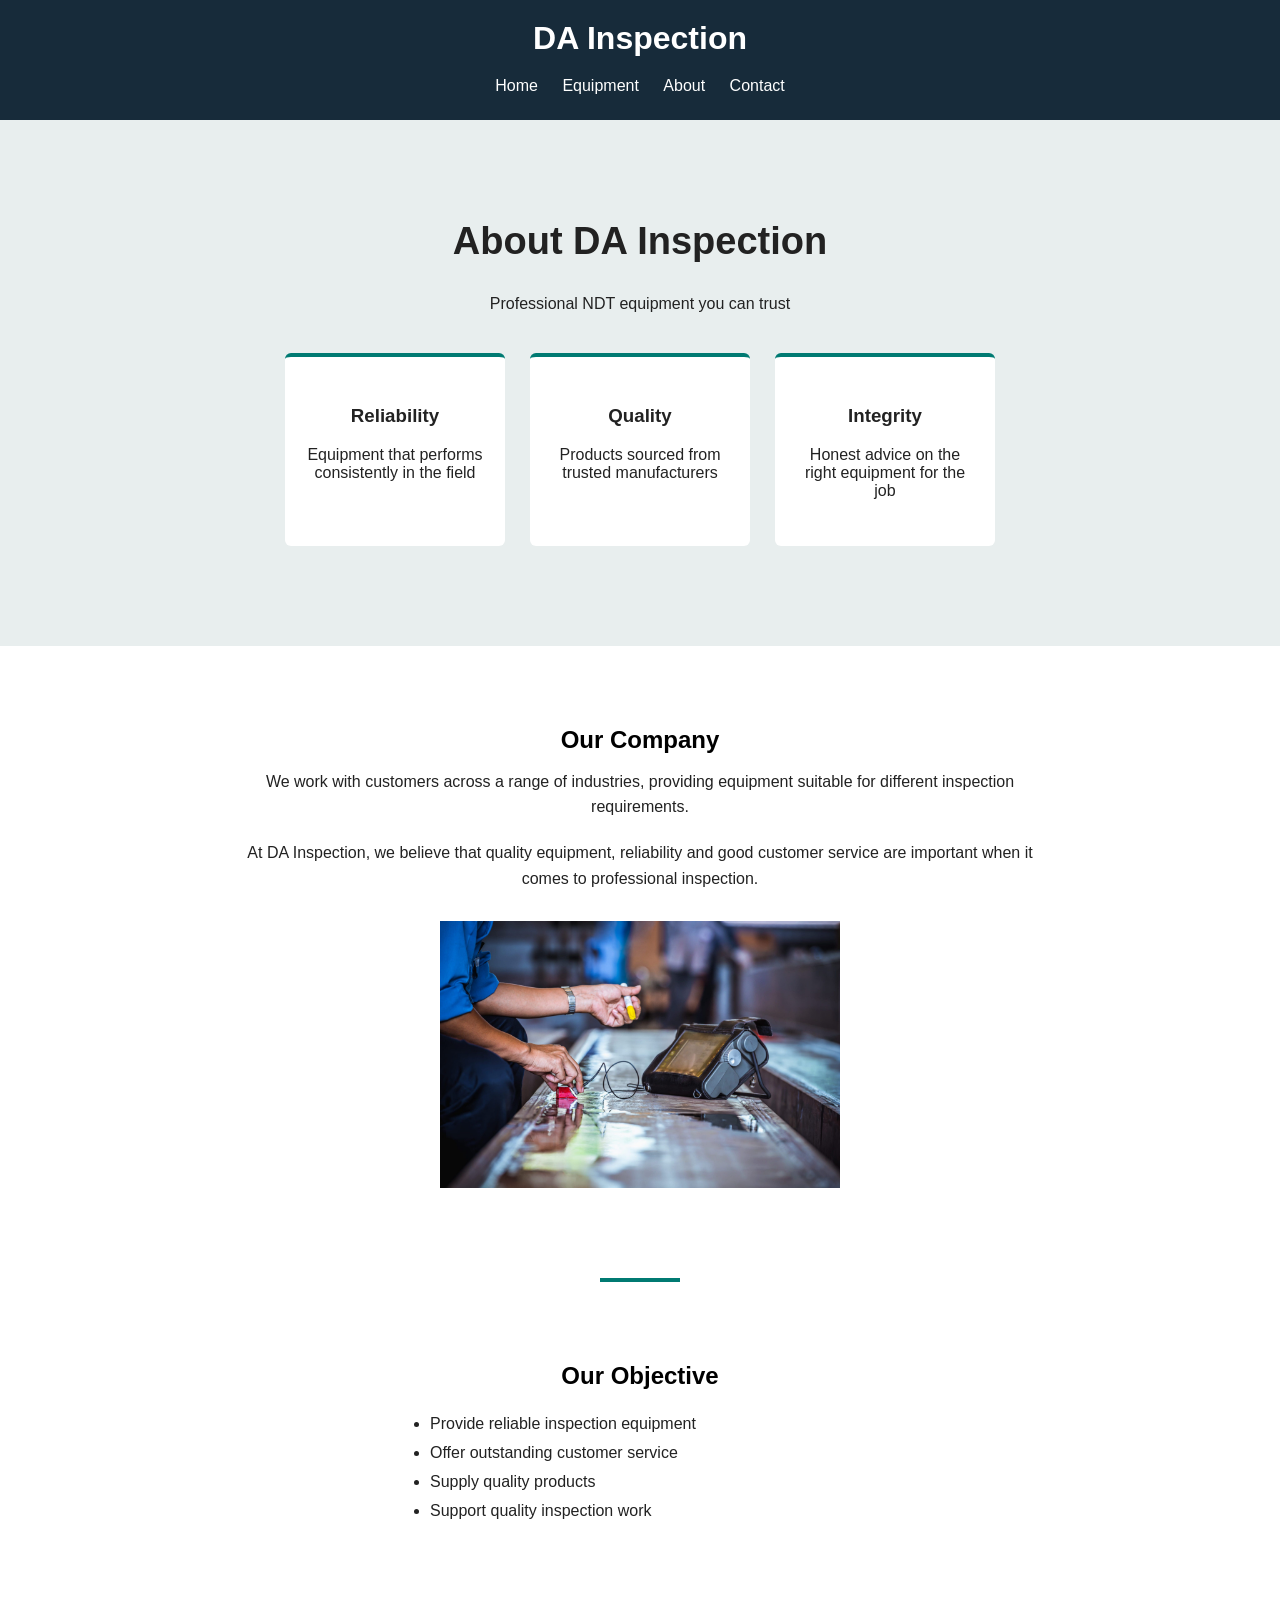
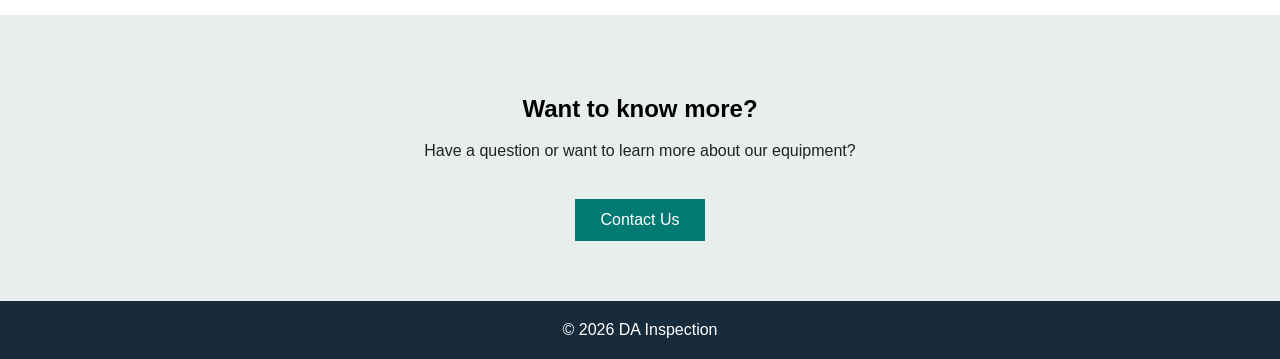
<file: about.html>
<!DOCTYPE html>
<html lang="en">

<head>
    <meta charset="UTF-8">
    <meta name="viewport" content="width=device-width, initial-scale=1">
    <title>About | DA Inspection</title>
    <link rel="stylesheet" href="style.css">
</head>

<body>

    <header>
        <h1>DA Inspection</h1>

        <nav>
            <a href="index.php">Home</a>
            <a href="equipment.php">Equipment</a>
            <a href="about.html">About</a>
            <a href="contact.html">Contact</a>
        </nav>
    </header>

    <section class="hero">
        <h2>About DA Inspection</h2>

        <p>Professional NDT equipment you can trust</p>

        <div class="about-values">
            <div class="value">
                <h3>Reliability</h3>
                <p>Equipment that performs consistently in the field</p>
            </div>
            <div class="value">
                <h3>Quality</h3>
                <p>Products sourced from trusted manufacturers</p>
            </div>
            <div class="value">
                <h3>Integrity</h3>
                <p>Honest advice on the right equipment for the job</p>
            </div>
        </div>
    </section>

    <main class="about">

        <section class="about-section">
            <h2>Our Company</h2>

            <p>
                We work with customers across a range of industries, providing
                equipment suitable for different inspection requirements.
            </p>

            <p>
                At DA Inspection, we believe that quality equipment, reliability
                and good customer service are important when it comes to
                professional inspection.
            </p>

            <img src="Images/our-company.jpg" alt="Our company">
        </section>

        <hr class="divider">

        <section class="about-section">
            <h2>Our Objective</h2>

            <ul>
                <li>Provide reliable inspection equipment</li>
                <li>Offer outstanding customer service</li>
                <li>Supply quality products</li>
                <li>Support quality inspection work</li>
            </ul>
        </section>

        <section class="about-cta">
            <h2>Want to know more?</h2>

            <p>Have a question or want to learn more about our equipment?</p>

            <a href="contact.html" class="cta-button">Contact Us</a>
        </section>

    </main>

    <footer>
        <p>&copy; 2026 DA Inspection</p>
    </footer>

</body>

</html>
</file>
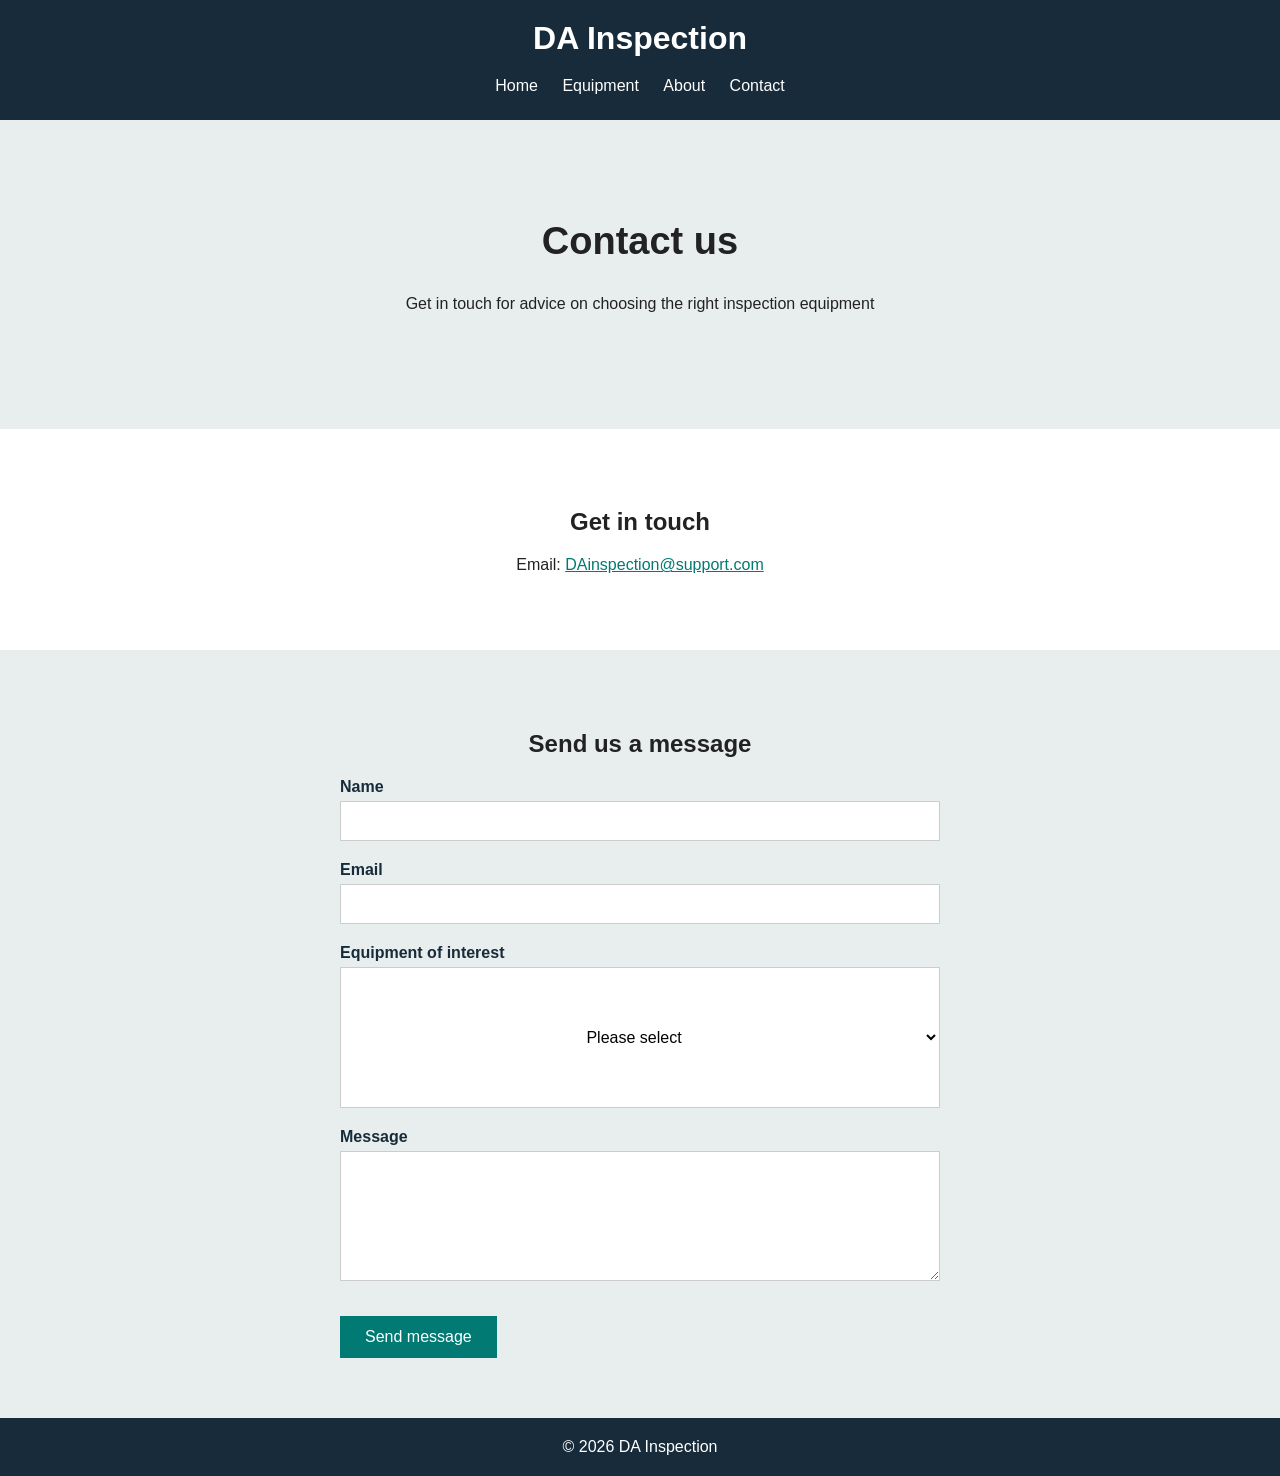
<file: contact.html>
<!DOCTYPE html>
<html lang="en">

<head>
    <meta charset="UTF-8">
    <meta name="viewport" content="width=device-width, initial-scale=1">
    <title>Contact | DA Inspection</title>
    <link rel="stylesheet" href="style.css">
</head>

<body>

    <header>
        <h1>DA Inspection</h1>

        <nav>
            <a href="index.php">Home</a>
            <a href="equipment.php">Equipment</a>
            <a href="about.html">About</a>
            <a href="contact.html">Contact</a>
        </nav>

</header>

<section class="hero">
    <h2>Contact us</h2>
    
    <p>Get in touch for advice on choosing the right inspection equipment</p>
</section>

<main class="contact">

    <section class="contact-details">
        <h2>Get in touch</h2>

        <p>
            Email:
            <a href="mailto:DAinspection@support.com">DAinspection@support.com</a>
        </p>
    </section>

<section class="contact-form-section">
    <h2>Send us a message</h2>

    <form class="contact-form">
        <label for="Name">Name</label>
    <input type="Text" name="Name" id="Name" required>

    <label for="Email">Email</label>
    <input type="Email" name="Email" id="Email" required>

    <label for="equipment">Equipment of interest</label>
    <select name="equipment" id="equipment">
    <option value="">Please select</option>
    <option value="ultrasonic">Ultrasonic</option>
    <option value="Magnetic Particle Testing">Magnetic Particle Testing</option>
    <option value="Eddy-current Testing">Eddy-current</option>
    <option value="Radiography">Radiography</option>
    <option value="Dye Penetrant">Dye Penetrant</option>
    <option value="other">Other</option>
    </select>

    <label for="message">Message</label>
    <textarea name="message" id="message" rows="6" required></textarea>

    <button type="submit" class="button">Send message</button>
    </form>
</section>

</main>

<footer>
    <p>&copy; 2026 DA Inspection</p>
</footer>

</body>

</html>
</file>
<file: style.css>
* {
    box-sizing: border-box;
}

body {
    margin: 0;
    font-family: Arial, sans-serif;
    color: #222;
}

img {
    max-width: 100%;
}

header {
    background-color: #172b3a;
    color: white;
    padding: 20px;
    text-align: center;
}

header h1 {
    margin: 0 0 15px 0;
}

nav a {
    display: inline-block;
    color: white;
    text-decoration: none;
    margin: 0 10px;
    padding: 5px 0;
}

nav a:hover,
nav a:focus-visible {
    color: #8fd8d2;
    text-decoration: underline;
}

nav a:focus-visible {
    outline: 2px solid white;
    outline-offset: 3px;
}

.hero {
    background-color: #e8eeee;
    text-align: center;
    padding: 100px 20px;
}

.hero h2 {
    font-size: 38px;
    margin-top: 0;
}

.button,
.cta-button {
    display: inline-block;
    background-color: #007a72;
    color: white;
    padding: 12px 25px;
    text-decoration: none;
    margin-top: 15px;
}

.button:hover,
.button:focus-visible,
.cta-button:hover,
.cta-button:focus-visible {
    background-color: #005f59;
}

.button:focus-visible,
.cta-button:focus-visible,
.product a:focus-visible {
    outline: 3px solid #172b3a;
    outline-offset: 3px;
}

#equipment {
    padding: 60px 20px;
    text-align: center;
}

.products {
    display: flex;
    flex-wrap: wrap;
    justify-content: center;
    gap: 25px;
}

.product {
    width: 280px;
    border: 1px solid #ddd;
    padding: 20px;
    background-color: white;
}

.product h3 {
    color: #172b3a;
}

.product a {
    color: #007a72;
    text-decoration: none;
}

.product a:hover {
    text-decoration: underline;
}

.product img {
    width: 100%;
    height: 180px;
    object-fit: contain;
}

.equipment {
    display: grid;
    grid-template-columns: repeat(3, 1fr);
    gap: 20px;
    max-width: 1100px;
    margin: 0 auto;
    padding: 60px 20px;
    text-align: center;
}

.equipment h2,
.equipment-intro {
    grid-column: 1 / -1;
}

.equipment h2 {
    margin-bottom: 0;
}

.equipment-intro {
    margin-top: 0;
}

.equipment .product {
    width: auto;
}

#contact {
    padding: 60px 20px;
    text-align: center;
}

.about {
    background-color: white;
    text-align: center;
}

.about-section,
.about-cta {
    padding: 60px 20px;
}

.about-cta {
    background-color: #e8eeee;
}

.about h2 {
    color: #000000;
    margin-bottom: 15px;
}

.about p {
    max-width: 800px;
    margin: 0 auto 20px auto;
    line-height: 1.6;
}

.about ul {
    max-width: 500px;
    margin: 20px auto 30px auto;
    text-align: left;
    line-height: 1.8;
}

.about img {
    display: block;
    width: 100%;
    max-width: 400px;
    height: auto;
    margin: 30px auto;
}

.divider{

    border: none;
    height: 4px;
    width: 80px;
    background-color: #007a72;
    margin: 0 auto;
}

.about-values {
    display: flex;
    flex-wrap: wrap;
    justify-content: center;
    gap: 25px;
    margin-top: 40px;
}

.value {
    background-color: white;
    width: 220px;
    padding: 30px 20px;
    border-radius: 6px;
    border-top: 4px solid #007a72;
}

.value strong {
    display: block;
    color: #172b3a;
    font-size: 24px;
}

footer {
    background-color: #172b3a;
    color: white;
    text-align: center;
    padding: 20px;
}

footer p {
    margin: 0;
}

@media (max-width: 900px) {
    .equipment {
        grid-template-columns: repeat(2, 1fr);
    }
}

@media (max-width: 600px) {
    .hero {
        padding: 60px 20px;
    }

    .hero h2 {
        font-size: 28px;
    }

    nav a {
        margin: 0 6px;
    }

    .equipment {
        grid-template-columns: 1fr;
    }

    .product,
    .value {
        width: 100%;
    }
}

.contact{
    text-align: center;
}

.contact-details,
.contact-form-section{
    padding: 60px 20px;
}

.contact-form-section{
    background-color: #e8eeee;
}

.contact-details a {
    color: #007a72;
}

.contact-form {
    max-width: 600px;
    margin: 0 auto;
    text-align: left;
}

.contact-form label{
    display: block;
    font-weight: bold;
    color: #172b3a;
    margin-bottom: 5px;
}

.contact-form input,
.contact-form select,
.contact-form textarea{
    display: block;
    width: 100%;
    padding: 10px;
    margin-bottom: 20px;
    border: 1px solid #ccc;
    background-color: white;
    font-family: inherit;
    font-size: 16px;
}

.contact-form input:focus,
.contact-form select:focus,
.contact-form textarea:focus{
    border-color: #007a72;
    outline: 2px solid #007a72;
}

.contact-form textarea{
    resize: vertical;
}

.contact-form .button{
    border: none;
    font-family: inherit;
    font-size: 16px;
    cursor: pointer;
}

.product {
    position: relative;
}

.badge {
    position: absolute;
    top: 10px;
    left: 10px;
    background-color: #172b3a;
    color: white;
    font-size: 12px;
    font-weight: bold;
    text-transform: uppercase;
    padding: 4px 10px;
}

.price {
    background-color: #e8eeee;
    border-left: 3px solid #007a72;
    color: #172b3a;
    font-weight: bold;
    padding: 6px 12px;
    margin: 10px 0 15px;
}
</file>
